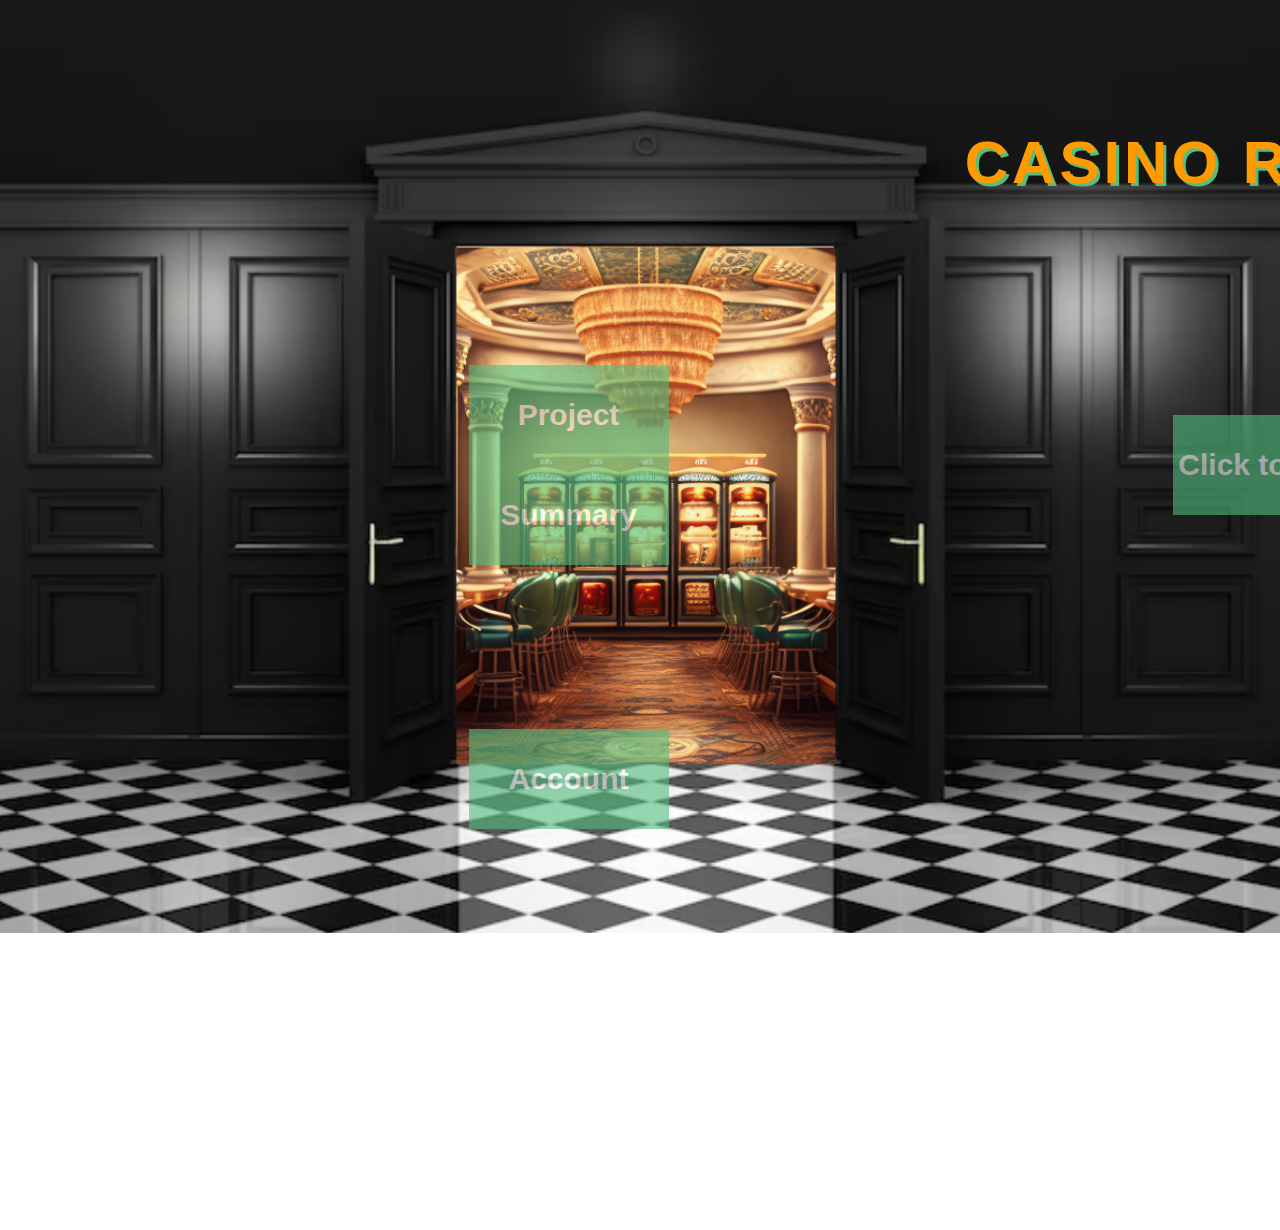
<file: Project1_Team3-main/P1 Latest/index.html>
<!DOCTYPE html>
<html>
<head>
    <title>Casino</title>
	    <link rel="stylesheet" href="style.css">
</head>
	<body>
			<!-- Background/Logo-->

		<div class="background-image">			
			<div class="box">
			    <div class="logo-container">
					<h1 class="logo-text">Casino Royale</h1>
		    
		<!-- Left Buttons-->
			
			<div class="container1">
				<a href="projectsummary.html">
			<div class="navigate">Project Summary</div>
			</a>
				<a href="https://www.facebook.com" target="_blank">
			<div class="navigate">Account</div>
			</a>
		 </div>
			
		<!-- Right Buttons-->
		<div class="container2">
			<a href="GAcontactpage.html">
		<div class="navigate">Contact</div>
		    <a href="https://usonlinecasino.com/guides/account-management" target="_blank">
		<div class="navigate">Settings</div>
		
		<!--Click to Play Button -->
		<div class="container3">
			<a href="casino.html">  
		<div class="navigate">Click to Play!</div>
		    </div>
	</body>

</html>
</file>
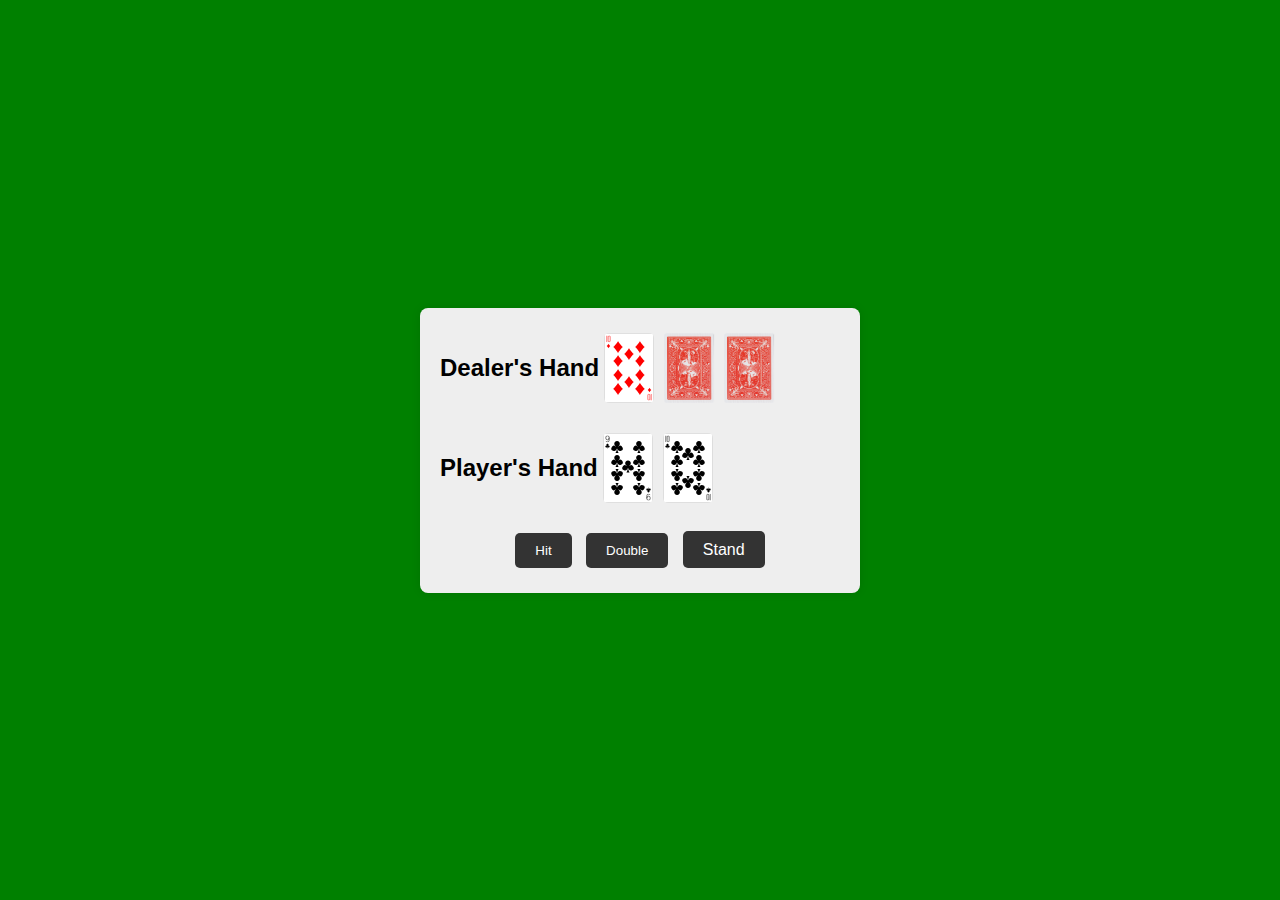
<file: Project1_Team3-main/P1 Latest/Blackjack.html>
<!DOCTYPE html>
<html lang="en">

<head>
    <meta charset="UTF-8">
    <meta name="viewport" content="width=device-width, initial-scale=1.0">
    <title>Blackjack Game</title>
    <link rel="stylesheet" href="bjstyles.css">
</head>

<body>
    <input type="checkbox" id="standCheckbox" style="display: none;">

    <div class="container">
        <div class="hand dealer">
            <h2>Dealer's Hand</h2>
            <div class="card-d1"></div>
            <div class="card flip-card">
                <div class="flip-card-inner">
                    <div class="flip-card-front facedown"></div>
                    <div class="flip-card-back face">7</div>
                </div>
            </div>
            <div class="card flip-card">
                <div class="flip-card-inner">
                    <div class="flip-card-front facedown"></div>
                    <div class="flip-card-back face">5</div>
                </div>
            </div>
        </div>

        <div class="hand player">
            <h2>Player's Hand</h2>
            <div class="card-p1"></div>
            <div class="card-p2"></div>
        </div>

        <div class="actions">
            <button class="action-button no-click-effect">Hit</button>
            <button class="action-button no-click-effect">Double</button>
            <label for="standCheckbox" class="action-button">Stand</label>
        </div>
    </div>
    </div>
</body>

</html>
</file>
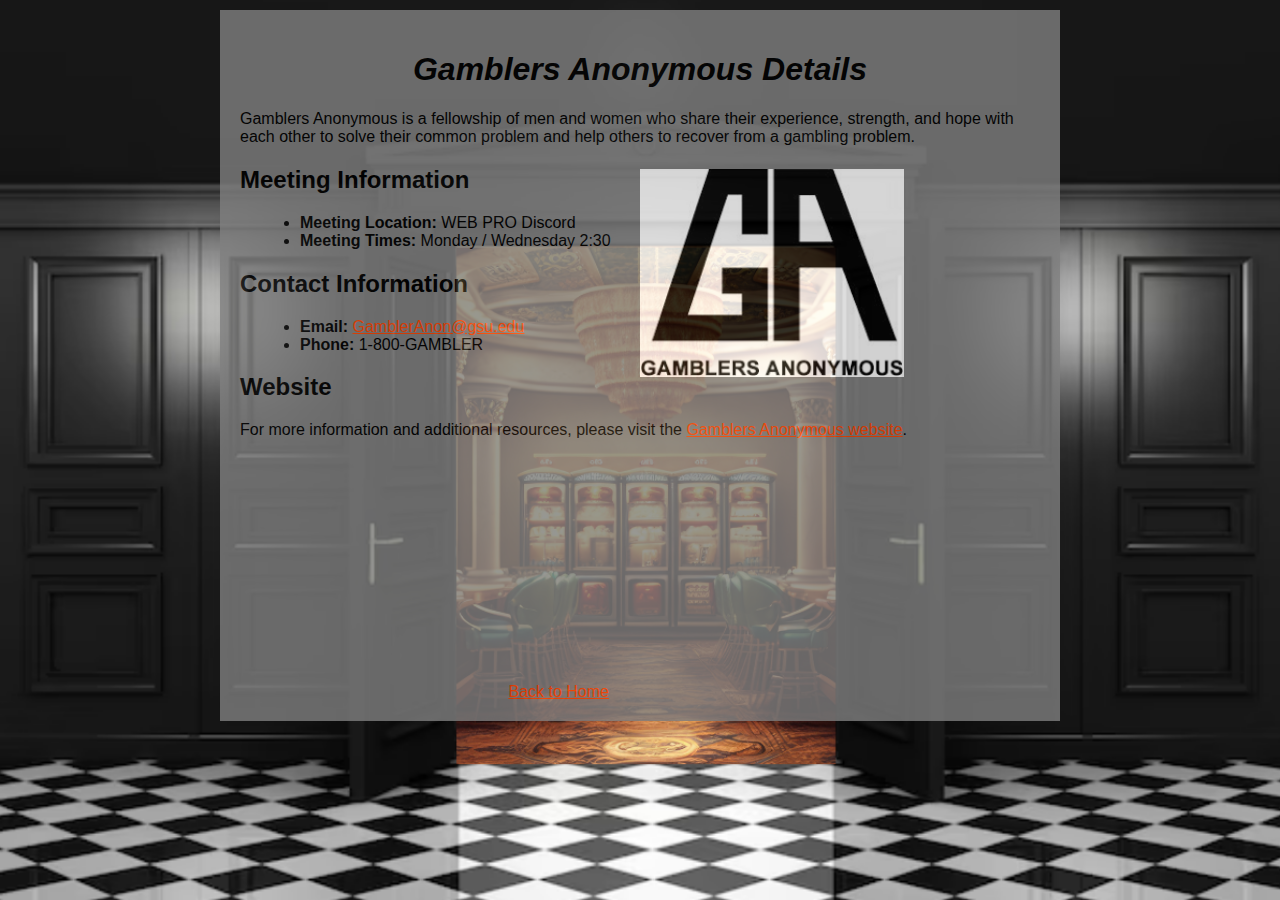
<file: Project1_Team3-main/P1 Latest/GAcontactpage.html>
<!DOCTYPE html>
<html lang="en">
<head>
    <meta charset="UTF-8">
    <meta name="viewport" content="width=device-width, initial-scale=1.0">
    <title>Gamblers Anonymous Details</title>
    <link rel="stylesheet" href="cpstyles.css">
</head>
<body>
    <p style="background-image: url('background3.png');"></p>
    <div class="container">
        <h1>Gamblers Anonymous Details</h1>
        <p>Gamblers Anonymous is a fellowship of men and women who share their experience, strength, and hope with each other to solve their common problem and help others to recover from a gambling problem.</p>
        
        <h2>Meeting Information</h2>
        <ul>
            <li><strong>Meeting Location:</strong> WEB PRO Discord</li>
            <li><strong>Meeting Times:</strong> Monday / Wednesday 2:30</li>
        </ul>
        
        <h2>Contact Information</h2>
        <ul>
            <li><strong>Email:</strong> <a href="mailto:email@example.com">GamblerAnon@gsu.edu</a></li>
            <li><strong>Phone:</strong> 1-800-GAMBLER</li>
        </ul>
        <h2>Website</h2>
        <p>For more information and additional resources, please visit the <a href="https://www.gamblersanonymous.org/ga/">Gamblers Anonymous website</a>.</p>
        <img src="GA.png" alt="Gamblers Anonymous Logo">
        <a href = "index.html">Back to Home</a>
    </div>
</body>
</html>
</file>
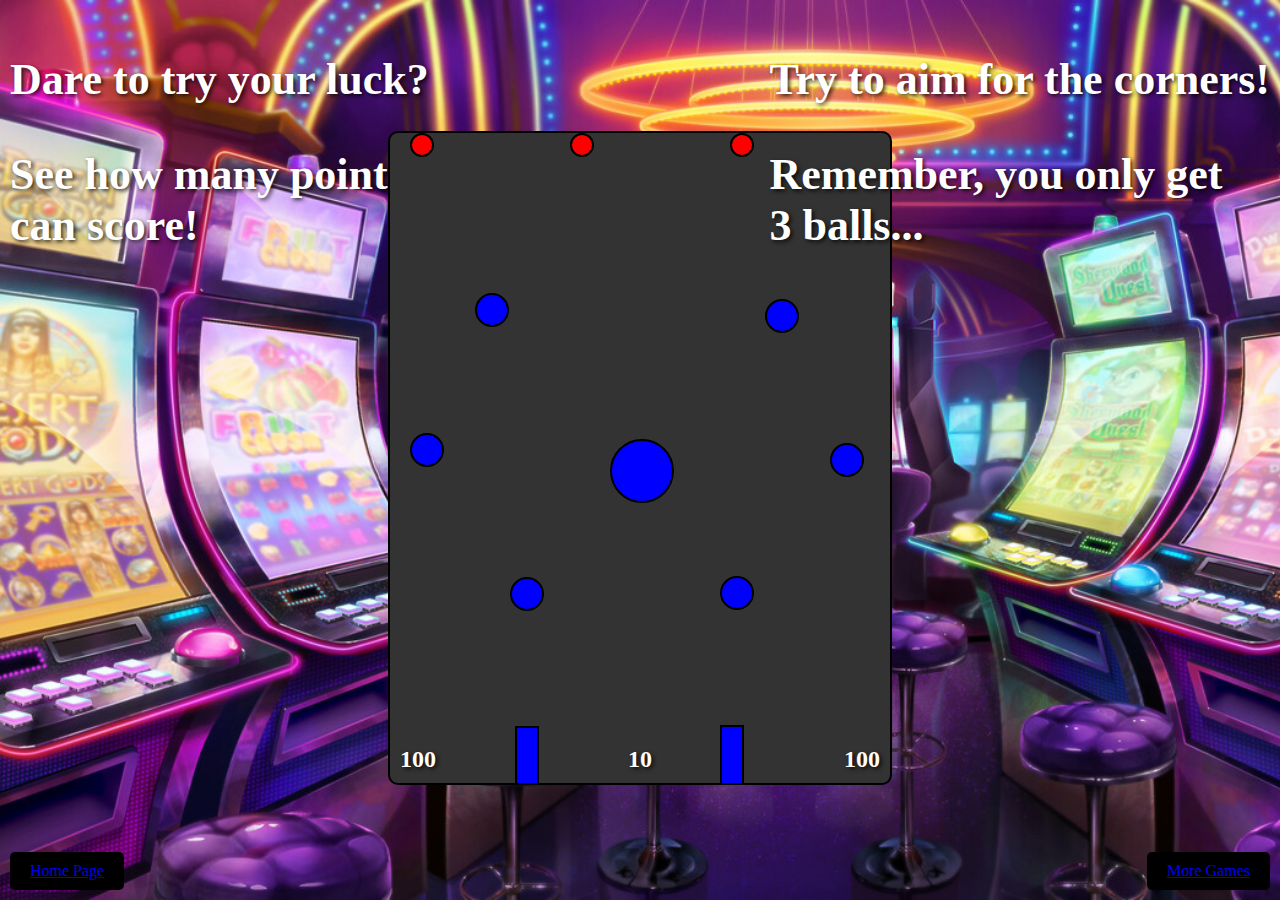
<file: Project1_Team3-main/P1 Latest/pachinko.html>
<!DOCTYPE html>
<html>
<head>
    <link rel="stylesheet" type="text/css" href="pachinko.css">
</head>
<body>
<div class="left-text">
    <p>Dare to try your luck?</p>
	<p>See how many points you 
	<br>can score!
	</p>
</div>
 <div class="container">
    <div class="board">
	
        <div class="ball"></div>
        <div class="ball"></div>
        <div class="ball"></div>
		<div class="bumper1"></div>
		<div class="bumper2"></div>
		<div class="bumper3"></div>
		<div class="bumper4"></div>
		<div class="bumper5"></div>
		<div class="bumper6"></div>
		<div class="bumper7"></div>
		<div class="endPoleLeft"></div>
		<div class="endPoleRight"></div>
		<div class="corner-number corner-number-left">100</div>
		<div class="corner-number corner-number-right">100</div>
		<div class="bottom-number">10</div>

    </div>
	
	<div class="right-text">
    <p>Try to aim for the corners!</p>
	<p>Remember, you only get 
	<br>3 balls...
	</p>
</div>

<div class="home-button">
    <a href="index.html">Home Page</a>
</div>

<div class="game-button">
    <a href="casino.html">More Games</a>
</div>


 </div>
</body>
</html>
</file>
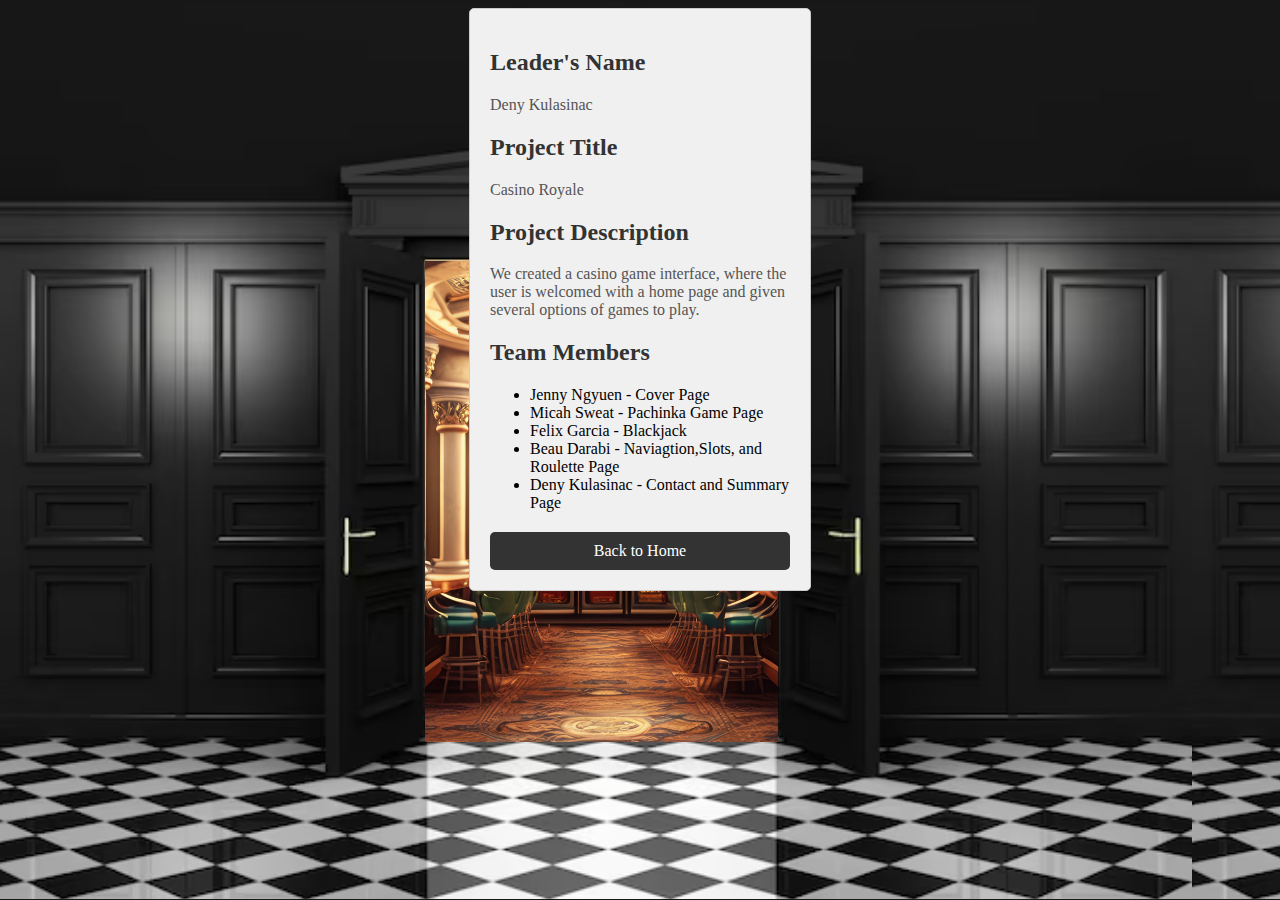
<file: Project1_Team3-main/P1 Latest/projectsummary.html>
<!DOCTYPE html>
<html lang="en">
<head>
    <meta charset="UTF-8">
    <title>Project Summary </title>
    <style>
        .project-info {
            width: 300px;
            margin: 0 auto;
            padding: 20px;
            background-color: #f0f0f0;
            border: 1px solid #ccc;
            border-radius: 5px;
        }
        h2 {
            font-size: 24px;
            color: #333;
        }

        p {
            font-size: 16px;
            color: #555;
        }    
        a {
            display: block;
            margin-top: 20px;
            text-align: center;
            color: #fff;
            background-color: #333;
            padding: 10px;
            text-decoration: none;
            border-radius: 5px;
        }
    </style>
</head>
<body>
    <style>
        body {
            background-image: url('background3.png');
        }
    </style>
    <div class="project-info">
        <h2>Leader's Name</h2>
        <p> Deny Kulasinac</p>

        <h2>Project Title</h2>
        <p>Casino Royale </p>

        <h2>Project Description</h2>
        <p>We created a casino game interface, where the user is welcomed with a home page and given several options of games to play.</p>

        <h2>Team Members</h2>
        <ul>
            <li>Jenny Ngyuen - Cover Page</li>
            <li>Micah Sweat - Pachinka Game Page</li>
            <li>Felix Garcia - Blackjack</li>
            <li>Beau Darabi - Naviagtion,Slots, and Roulette Page</li>
            <li>Deny Kulasinac - Contact and Summary Page</li>
        </ul>
        <a href="index.html">Back to Home</a>
    </div>
</body>
</html>
</file>
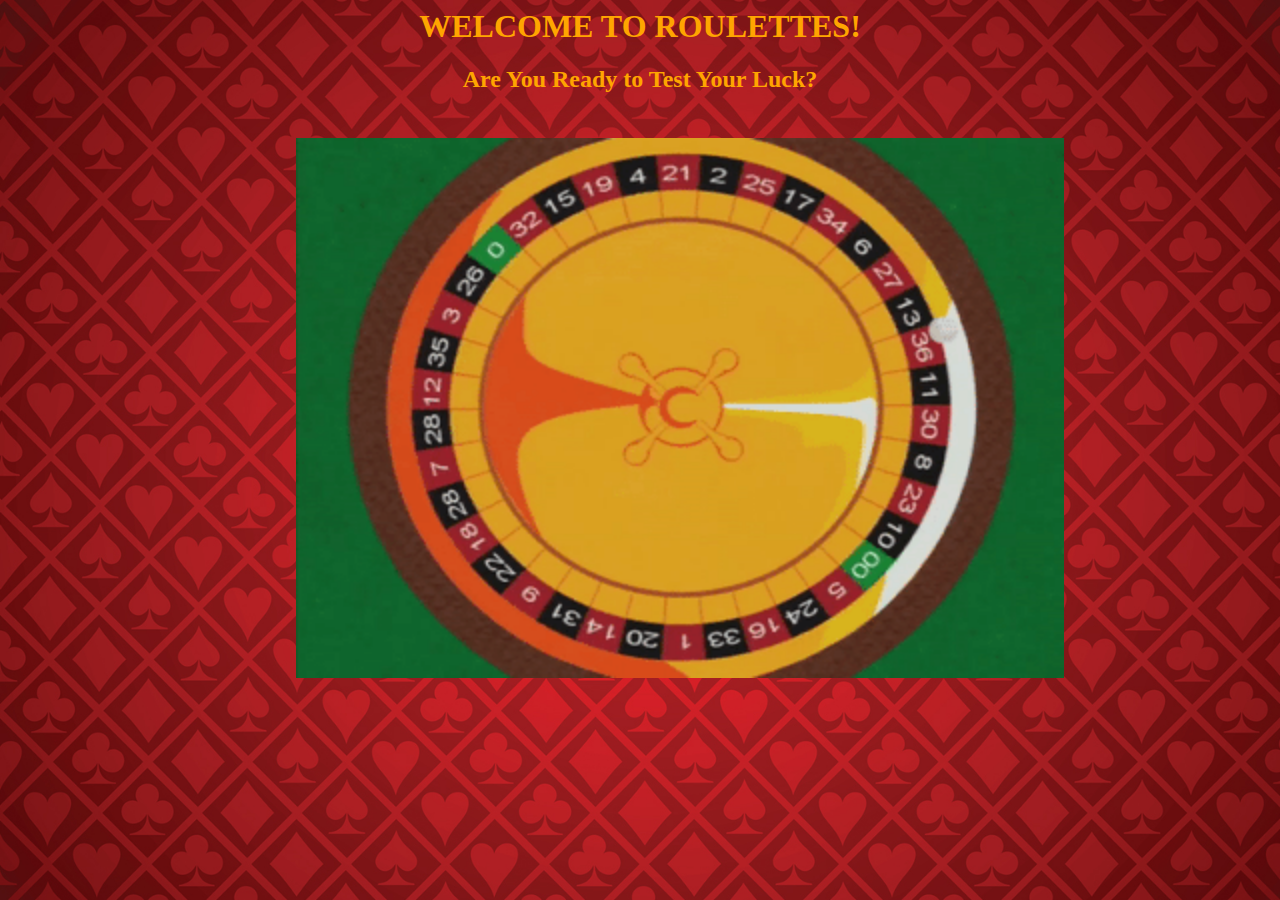
<file: Project1_Team3-main/P1 Latest/roulette.html>
<html>
<head>
	<title>Slots</title>
    <link rel="stylesheet" href="roulette.css">
</head>
<body>
    <div class = "container">
        <h1>WELCOME TO ROULETTES!</h1>
        <h2>Are You Ready to Test Your Luck?</h2>
        <div class = "roulettegame">
            <div class = "roulet">
            <img class = "roulette" src="roulettegame.gif" alt="roulette">
            </div>
        
        
    </div>
    <a class = "home" href="./index.html">Home Page</a>
    <a class = "navigation" href="./casino.html">Game Page</a>







</body>
</html>
</file>
<file: Project1_Team3-main/P1 Latest/style.css>
body {
	background-image: url('background3.png');
	background-repeat: no-repeat;
	background-attachment: fixed;
	background-position: center;
	background-size: cover;
	}

.box {
  height: 980px;
  width: 735px;
  position: relative;
  left: 862.5px;
  top: 250px;
  
  }
.logo-text {
    font-family: 'Brush Script MT', cursive, sans-serif;
    font-size: 60px;
    color: #FF9B00; 
    text-transform: uppercase;
    letter-spacing: 4px;
	text-shadow: 3px 3px #52BE80 ;
	text-align: center;
	margin-top:-130px;
}
 .container1 {
    position: absolute;
	right:855px;
	top: 155px;
        }
 .container2 {
    position: absolute;
	left:900px;
	top: 155px;
}
 .container3 {
    position: absolute;
	right:680px;
	top: 50px;
}		
.navigate {
	font-family: 'Brush Script MT', sans-serif;
	font-size: 30px;
    width: 200px;
    background-color: #52BE80;
    text-align: center;
    line-height: 100px;
    color: white;
    font-weight: bold;
    cursor: pointer;
	opacity: .6;
	display: inline-block;
	margin: 82px;
}
.navigate2 {
	font-family: 'Brush Script MT', sans-serif;
	font-size: 30px;
    width: 200px;
    background-color: #52BE80;
    text-align: center;
    line-height: 100px;
    color: white;
    font-weight: bold;
    cursor: pointer;
	opacity: .6;
	display: inline-block;
	margin: 82px;
}

 .navigate:hover {
    background-color: #FF9B00;
	opacity: .6;

}
</file>
<file: Project1_Team3-main/P1 Latest/bjstyles.css>
body {
    font-family: Arial, sans-serif;
    background-color: green;
    display: flex;
    justify-content: center;
    align-items: center;
    height: 100vh;
    margin: 0;
    padding: 0;
}

.container {
    background-color: #eee;
    border-radius: 8px;
    padding: 20px;
    width: 400px;
    box-shadow: 0 0 10px rgba(0, 0, 0, 0.1);
}

.hand {
    display: flex;
    align-items: center;
    margin-bottom: 20px;
}

.card {
    width: 50px;
    height: 70px;
    margin: 5px;
    display: inline-block;
    border-radius: 5px;
    text-align: center;
    line-height: 70px;
    font-size: 24px;
}

.card-d1 {
    width: 50px;
    height: 70px;
    margin: 5px;
    display: inline-block;
    border-radius: 5px;
    text-align: center;
    line-height: 70px;
    font-size: 24px;
    background-image: url('TD.svg');
    background-size: contain;
}
.card-p1 {
    width: 50px;
    height: 70px;
    margin: 5px;
    display: inline-block;
    border-radius: 5px;
    text-align: center;
    line-height: 70px;
    font-size: 24px;
    background-image: url('9C.svg');
    background-size: contain;
}

.card-p2 {
    width: 50px;
    height: 70px;
    margin: 5px;
    display: inline-block;
    border-radius: 5px;
    text-align: center;
    line-height: 70px;
    font-size: 24px;
    background-image: url('TC.svg');
    background-size: contain;
}

.flip-card {
    perspective: 1000px;
}

.flip-card-inner {
    position: relative;
    width: 100%;
    height: 100%;
    transform-style: preserve-3d;
    transition: transform 0.6s;
}

#standCheckbox:checked ~ .container .hand.dealer .flip-card .flip-card-inner {
    transform: rotateY(180deg);
}


.flip-card-front, .flip-card-back {
    position: absolute;
    width: 100%;
    height: 100%;
    backface-visibility: hidden;
    display: flex;
    align-items: center;
    justify-content: center;
}

.flip-card-front {
    background-color: blue;
    border: none;
    color: transparent;
}

.flip-card-front.facedown {
    background-image: url('BC.png');
    background-size: contain;
    background-color: transparent;
}

.flip-card-back {
    transform: rotateY(180deg);
    background-color: white;
    border: 1px solid #ccc;
    font-size: 1.5em;
    font-weight: bold;
}

.face {
    font-size: 1.5em;
    font-weight: bold;
    background-color: white;
    border: 1px solid #ccc;
}

.actions {
    text-align: center;
}

.action-button {
    margin: 5px;
    padding: 10px 20px;
    border: none;
    border-radius: 5px;
    background-color: #333;
    color: #fff;
    cursor: pointer;
    transition: background-color 0.2s;
}

.action-button:hover {
    background-color: #555;
}

.action-button:active {
    background-color: #111;
}
</file>
<file: Project1_Team3-main/P1 Latest/cpstyles.css>
body {
    font-family: Arial, sans-serif;
    background-color: #f4f4f4;
    margin: 0;
    padding: 0;
    background-image: url('background3.png');
    background-repeat: no-repeat;
    background-attachment: fixed;
    background-position: center;
    background-size: cover;
        
}

.container {
    max-width: 800px;
    margin: 0 auto;
    padding: 20px;
    background-color: grey;
    opacity: 80%;
}

h1 {
    text-align: center;
    font-style: oblique;
    font-family: 'Lucida Sans', 'Lucida Sans Regular', 'Lucida Grande', 'Lucida Sans Unicode', Geneva, Verdana, sans-serif;
    color: black;
}

p {
    margin: 10px 0;
}

ul {
    list-style-type: disc;
    margin: 0 0 10px 20px;
}

a {
    color: orangered;
}
img{
    width: 33%;
    height: auto;
    margin-top: 20px;
    margin-bottom: 20px;
    position: right;
    position: relative;
    left: 400px;
    bottom: 300px;  
}
</file>
<file: Project1_Team3-main/P1 Latest/pachinko.css>
body {
    background-image: url('CasinoSlots.jpg');
    background-size: cover; 
    background-repeat: no-repeat; 
    background-attachment: fixed; 
}


.container {
    display: flex;
    justify-content: center;
    align-items: center;
    height: 100vh; 
}

.board {
    width: 500px;
    height: 650px;
    background-color: #333;
    border: 2px solid #000;
    border-radius: 10px;
    position: relative;
    overflow: hidden;
}



.ball {
    width: 20px;
    height: 20px;
    background-color: red;
	border: 2px solid #000;
    border-radius: 50%;
    position: absolute;
    animation: fall 2s linear infinite;
}


@keyframes fall {
    0% {
        top: -20px;
    }
    100% {
        top: 600px;
    }
}

.ball:nth-child(1) {
    left: 20px;
    animation: regular-shot 3s linear infinite;
}


.ball:nth-child(2) {
    left: 180px;
    animation: middle-shot 2s linear infinite;
}


.ball:nth-child(3) {
    left: 340px;
    animation:  trick-shot  3s linear infinite;
}

@keyframes regular-shot {
    0% {
        top: -20px;
        left: 100px;
    }
    25% {
        top: 110px;
        left: 100px;
    }
    50% {
        top: 260px;
        left: 20px;
    }
    75% {
        top: 400px;
        left: 110px;
    }
	100% {
        top: 790px;
        left: 20px;
    }
}

@keyframes middle-shot {
     0% {
        top: -20px;
        left: 180px;
    }
	50% {
        top: 360px;
        left: 200px;
    }
	100% {
        top: 800px;
        left: 150px;
    }
}

@keyframes trick-shot {
     0% {
        top: -20px;
        left: 475px;
    }
    50% {
        top: 150px;
        left: 20px;
    }
    
	100% {
        top: 650px;
        left: 425px;
    }
}

.bumper1 {
    left: 30px;
    width: 30px;
    height: 30px;
    background-color: blue;
    border: 2px solid #000;
    border-radius: 50%;
	margin-top: 160px;
  margin-left: 85px;
}
.bumper2 {
    left: 30px;
    width: 30px;
    height: 30px;
    background-color: blue;
    border: 2px solid #000;
    border-radius: 50%;
	margin-top: -28px;
  margin-left: 375px;
}
.bumper3 {
    left: 30px;
    width: 30px;
    height: 30px;
    background-color: blue;
    border: 2px solid #000;
    border-radius: 50%;
	margin-left: 20px;
  margin-top: 100px;
}
.bumper4 {
    left: 30px;
    width: 60px;
    height: 60px;
    background-color: blue;
    border: 2px solid #000;
    border-radius: 50%;
	margin-top: -28px;
  margin-left: 220px;
}
.bumper5 {
    left: 30px;
    width: 30px;
    height: 30px;
    background-color: blue;
    border: 2px solid #000;
    border-radius: 50%;
	margin-top: -60px;
  margin-left: 440px;
}
.bumper6 {
    left: 30px;
    width: 30px;
    height: 30px;
    background-color: blue;
    border: 2px solid #000;
    border-radius: 50%;
	margin-top: 100px;
  margin-left: 120px;
}
.bumper7 {
    left: 30px;
    width: 30px;
    height: 30px;
    background-color: blue;
    border: 2px solid #000;
    border-radius: 50%;
	margin-top: -35px;
  margin-left: 330px;
}
.endPoleLeft {
    left: 30px;
    width: 20px;
  height: 60px;
    background-color: blue;
    border: 2px solid #000;
    border-radius: 0%;
	margin-top: 115px;
  margin-left: 330px;
}
.endPoleRight {
    left: 30px;
    width: 20px;
  height: 60px;
    background-color: blue;
    border: 2px solid #000;
    border-radius: 0%;
	margin-top: -63px;
	margin-left: 125px;
}

.left-text {
    position: absolute;
    left: 10px;
    top: 10px;
    color: white;
    font-size: 44px;
    font-weight: bold;
    text-shadow: 2px 2px 4px rgba(0, 0, 0, 0.8);
}

.right-text {
    position: absolute;
    right: 10px;
    top: 10px;
    color: white;
    font-size: 44px;
    font-weight: bold;
    text-shadow: 2px 2px 4px rgba(0, 0, 0, 0.8);
}

.home-button {
    position: absolute;
    bottom: 10px;
    left: 10px;
    background-color: black; 
    color: yellow; 
    padding: 10px 20px; 
    border: none;
    border-radius: 5px;
    cursor: pointer;
}

.home-button:hover {
    background-color: yellow; 
}

.game-button {
    position: absolute;
    bottom: 10px;
    right: 10px;
    background-color: black; 
    color: red;
    padding: 10px 20px;
    border: none;
    border-radius: 5px;
    text-decoration: none; 
    cursor: pointer;
}

 
.game-button:hover {
    background-color: red; 
}


.corner-number {
    position: absolute;
    font-size: 24px;
    color: white;
    font-weight: bold;
    text-shadow: 2px 2px 4px rgba(0, 0, 0, 0.8);
}

.corner-number-left {
    left: 10px;
    bottom: 10px;
}

.corner-number-right {
    right: 10px;
    bottom: 10px;
}

.bottom-number {
    position: absolute;
    font-size: 24px;
    color: white;
    font-weight: bold;
    text-shadow: 2px 2px 4px rgba(0, 0, 0, 0.8);
    bottom: 10px;
    left: 50%;
    transform: translateX(-50%);
}
</file>
<file: Project1_Team3-main/P1 Latest/roulette.css>
body{
    background-image: url("rouletteback.jpeg");
    background-repeat: no-repeat;
	background-attachment: fixed;
	background-position: center;
	background-size: cover;
}
h1{
    text-align: center;
    color: orange;
    animation-name: moveleft;
    animation-duration: 2s;
    animation-timing-function: ease-out;

}
@keyframes moveleft {
    0%{
        opacity: 0;
        transform: translateX(-100px);
    }
    80%{
        transform: translateX(50px);
    }
    100%{
        opacity: 1;
        transform: translate(0);
    }


    
}
h2{
    text-align: center;
    color: orange;
    animation-name: moveleft;
    animation-duration: 2s;
    animation-timing-function: ease-out;
}
.roulettegame{
    display: flex;
    padding: 0;
    
}
.roulette{
    position: relative;
    align-items: center;
    transform: translate(30em, 10em) scale(2);

}
.home{
    position: absolute;
    color: yellow;
    transform: translate(82em,21em);
}
.navigation{
    position: absolute;
    color: yellow;
    transform: translate(82em,23em);
    
}
</file>
